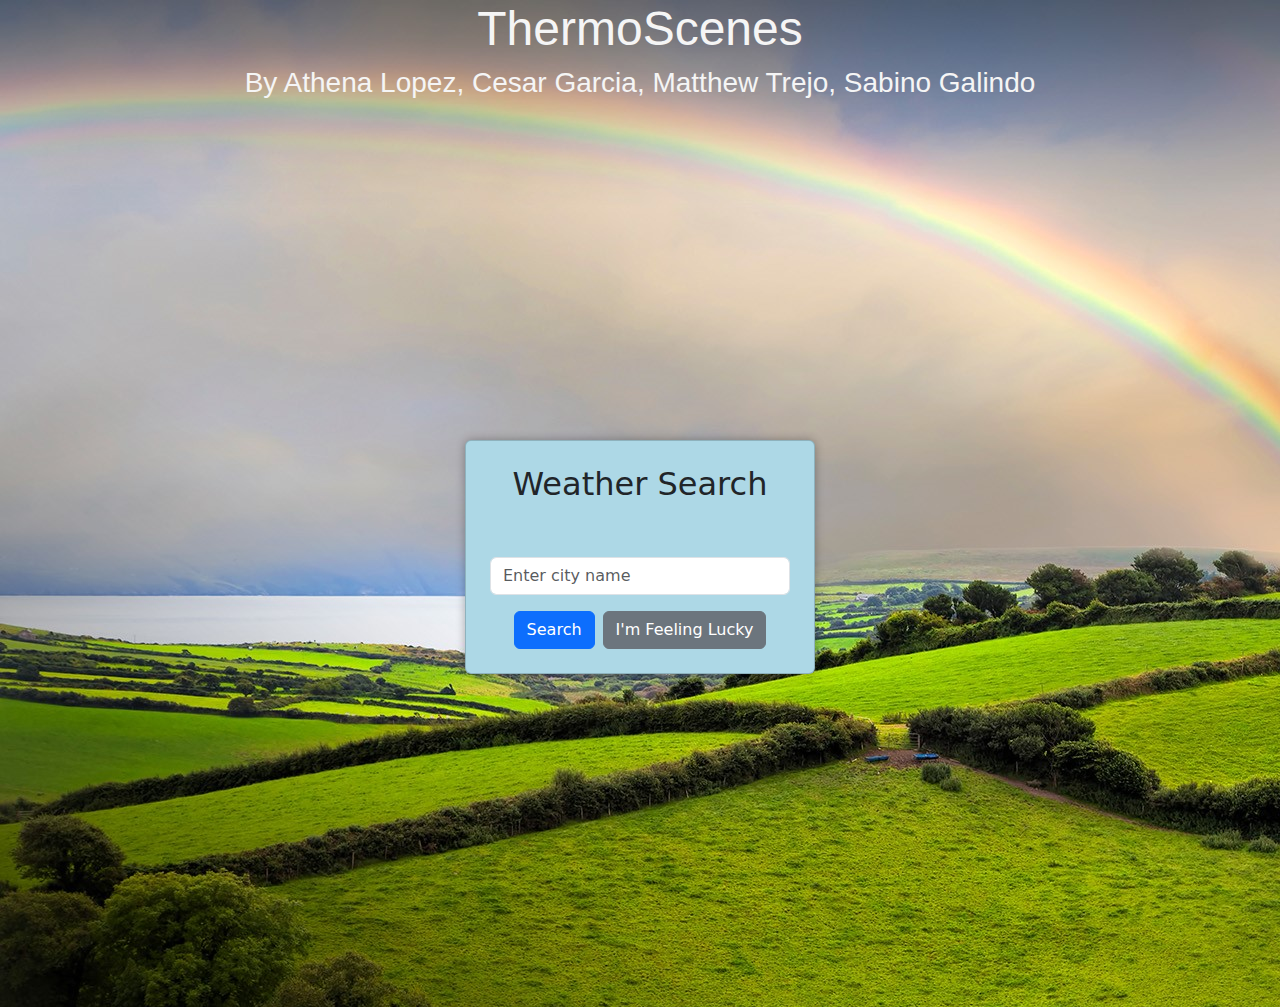
<file: templates/home.html>
<!-- Course: CST-205
TItle: Home.html
Abstract: The home.html file defines the front-end interface for the Flask application, allowing users to search for 
weather information by entering a city name or selecting a random city. The page is styled using Bootstrap and custom 
CSS to create a visually appealing and responsive design. It features a centered card on a background image, 
with a title and a form for user input. The form includes a text input for the city name and two buttons: 
one for submitting a search and another for a random city search.
Authors: Athena Lopez, Matthew Trejo, and Sabino Galindo
Date: 05/16/2024 
Athena mainly worked on the whoel html, Adding the search bar and buttons. She also wokre don centering everything tomake it look even
Matthew worked on CSS, using a card to encapsulate everything. Alos providing color and overall desing to the page
Sabino added titles and helped with the styling-->
<!DOCTYPE html>
<html>
<head>
    <title>Weather Search</title>
    <link rel="stylesheet" href="/css/home.css">
    <link rel="stylesheet" href="https://cdn.jsdelivr.net/npm/bootstrap@5.3.0/dist/css/bootstrap.min.css">
    <style>
        body{
            background-image: url('/static/landscape.jpg');
        }
        .card{
            background-color: lightblue;
            box-shadow: 0px 0px 10px rgba(0, 0, 0, 0.3);
        }
        h1 {
            font-family: 'Arial', sans-serif;
            font-size: 3rem;
            text-align: center;
            color: whitesmoke;
        }h3 {
            font-family: 'Arial', sans-serif;
            text-align: center;
            color: whitesmoke;
        }
        
    </style>
</head>
<body>
    <h1>ThermoScenes</h1>
    <h3>By Athena Lopez, Cesar Garcia, Matthew Trejo, Sabino Galindo</h3>
    <div class="container d-flex justify-content-center align-items-center min-vh-100">
        <div class="card p-4">
            <h2 class="card-title text-center mb-4">Weather Search</h1>
            <form action="/" method="POST" class="d-flex flex-column align-items-center">
                <input type="text" name="city" placeholder="Enter city name" class="form-control mb-3" style="width: 300px;">
                <div class="d-flex gap-2">
                    <button type="submit" class="btn btn-primary">Search</button>
                    <button type="submit" name="lucky" class="btn btn-secondary">I'm Feeling Lucky</button>
                </div>
            </form>
        </div>
    </div>
</body>
</html>
</file>
<file: css/home.css>
body {
    background-color: #181818; /* Dark background */
    color: #FFFFFF; /* Light text */
}

h1 {
    font-family: 'Arial', sans-serif; /* Google-like font */
    font-size: 3rem; /* Large font size */
    text-align: center; /* Center-align heading */
}

form {
    margin-top: 30px; /* Space between heading and form */
}

.form-control {
    font-size: 1.2rem; /* Slightly larger font size for the input */
}

button {
    font-size: 1rem; /* Consistent button font size */
}

.Home-button {
    background-color: #008CBA;
    color: white;
    border: none;
    padding: 10px 20px;
    font-size: 16px;
    cursor: pointer;

}
</file>
